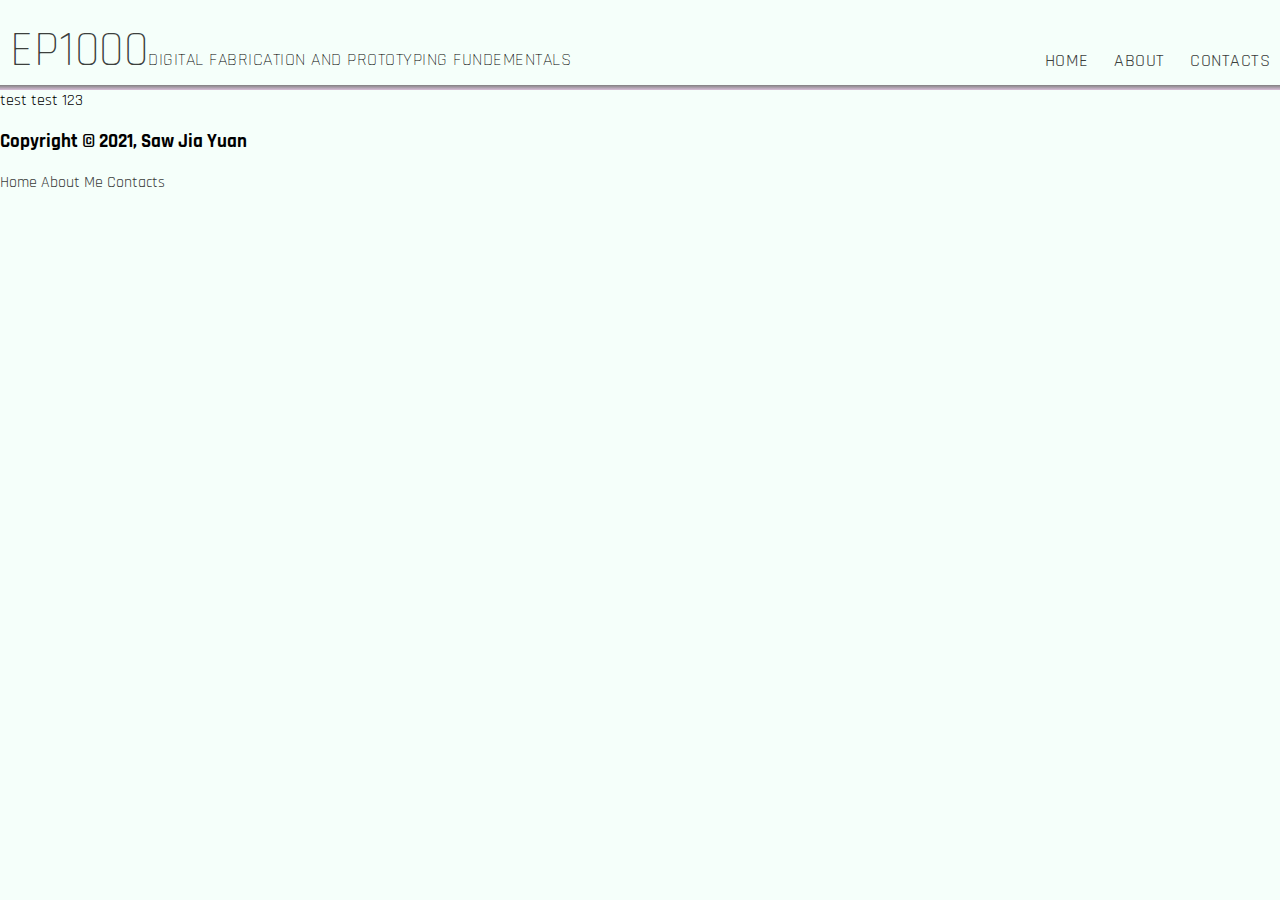
<file: index.html>
<!DOCTYPE html>
<html lang="en" dir="ltr">
  <head>
    <meta charset="utf-8">
    <title>Main page</title>
    <link rel="preconnect" href="https://fonts.gstatic.com">
    <link href="https://fonts.googleapis.com/css2?family=Rajdhani&display=swap" rel="stylesheet">
    <link rel="stylesheet" href="style.css"/>
  </head>

  <body>

    <!---This is the header--->
    <header class="MainHeader">
      <!--big EP1000 title with link-->
      <h1 class=" big-title">
        <a href="index.html">EP1000</a>
      </h1>

      <!--Description-->
      <h3 class="desc">
        Digital Fabrication and Prototyping Fundementals
      </h3>

      <!--Nav-->
      <nav class="nav">
        <a href="index.html">Home</a>
        <a href="about.html">About</a>
        <a href="contacts.html">Contacts</a>
      </nav>
    </header>
    <section class="gradient">

    </section>

    <!--Main content goes here-->
    <section>
      test test 123
    </section>


  </body>

 <!--Footer Goes Here-->
 <footer class="main footer">
        <h3 class="copyright"> Copyright &copy; 2021, Saw Jia Yuan</h3>
        <nav class="nav2">
          <a href="index.html">Home</a>
          <a href="about.html">About Me</a>
          <a href="contacts.html">Contacts</a>
        </nav>
 </footer>

</html>
</file>
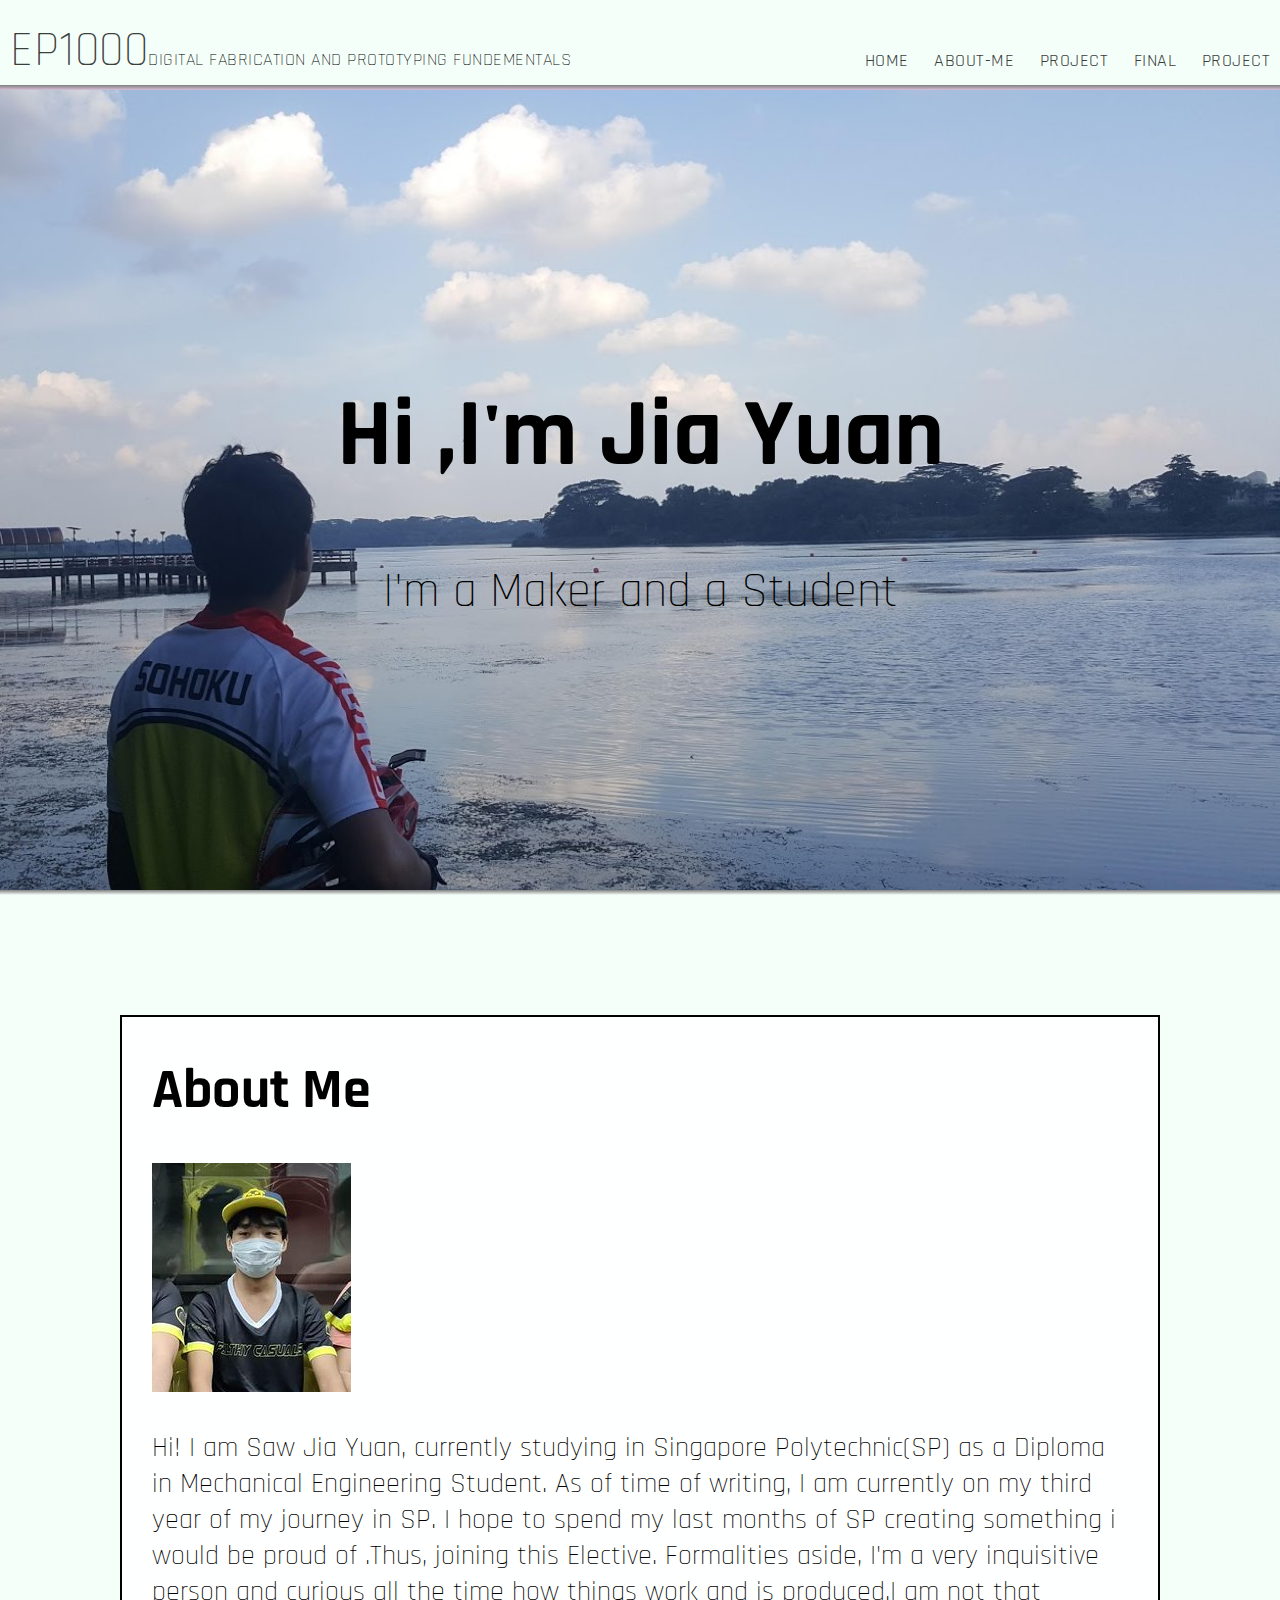
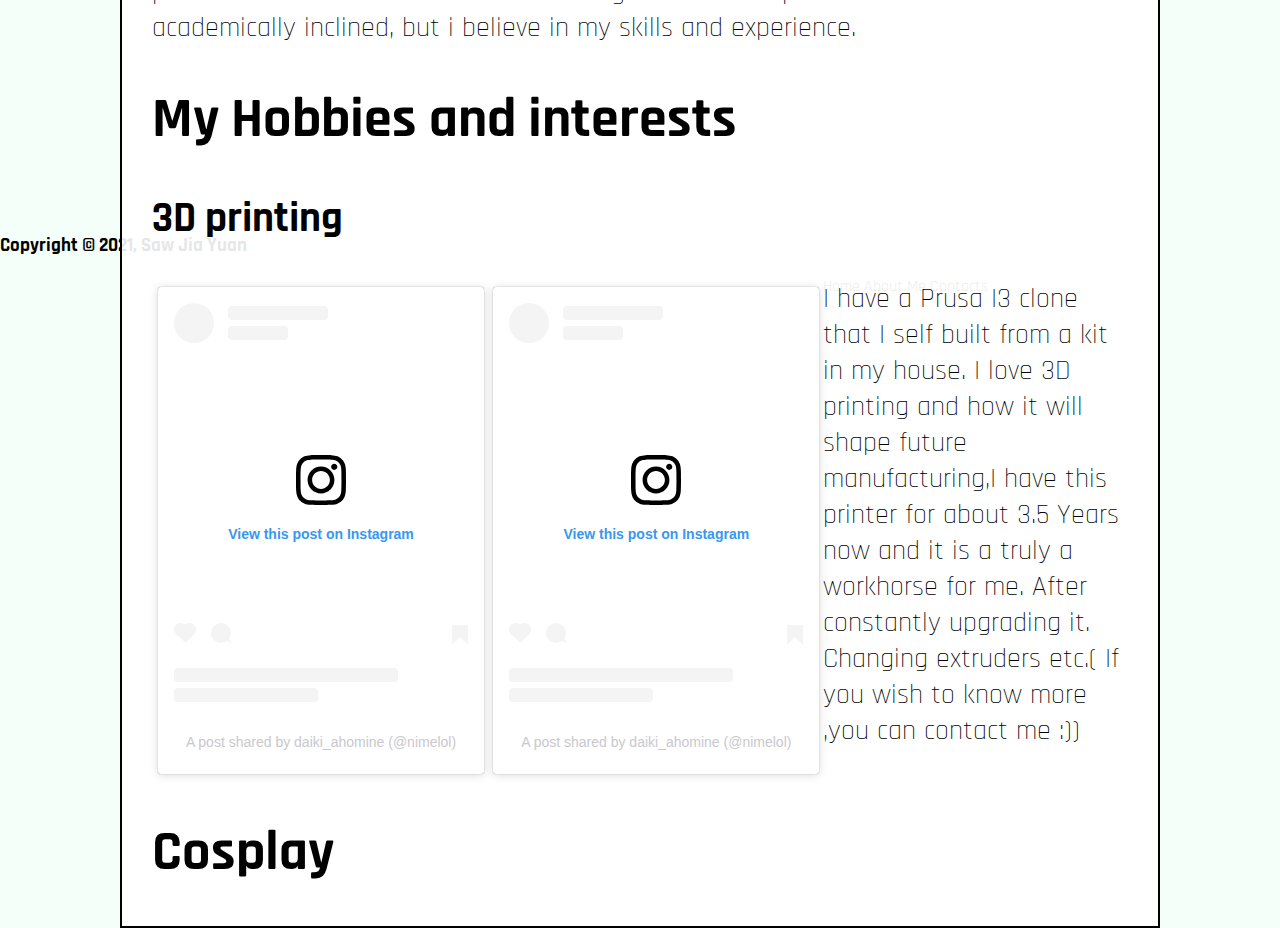
<file: about.html>
<!DOCTYPE html>
<html lang="en" dir="ltr">

  <head>
    <meta charset="utf-8">
    <title>about page</title>
    <link rel="preconnect" href="https://fonts.gstatic.com">
    <link href="https://fonts.googleapis.com/css2?family=Rajdhani&display=swap" rel="stylesheet">
    <link rel="stylesheet" href="style.css"/>
  </head>

  <body>

    <!---This is the header--->
    <header class="MainHeader">
      <!--big EP1000 title with link-->
      <h1 class=" big-title">
        <a href="index.html">EP1000</a>
      </h1>

      <!--Description-->
      <h3 class="desc">
        Digital Fabrication and Prototyping Fundementals
      </h3>

      <!--Nav-->
      <nav class="nav">
        <a href="index.html">Home</a>
				<a href="about.html">About-Me</a>
        <a href="project.html">Project</a>
        <a href="finalproj.html">Final Project</a>
      </nav>
    </header>
    <section class="gradient">
    <!--Hero-->
    </section>

    <div class="hero2">

    <div class="hero-text">
    <h1>Hi ,I'm Jia Yuan</h1>
    <p>I'm a Maker and a Student</p>
    </div>
    </div>
		<section class="gradient2">
    </section>

    <!--Main content goes here-->
    <section class="contents2">
			<div class="content-text2">
          <h1>About Me</h1>
					<img src="images/selfie.png" alt="">
					<p>Hi! I am Saw Jia Yuan, currently studying in Singapore Polytechnic(SP) as a Diploma in Mechanical Engineering Student. As of time of writing, I am currently on my third year of my journey in SP.
						I hope to spend my last months of SP creating something i would be proud of .Thus, joining this Elective. Formalities aside, I'm a very inquisitive person and curious all the time how things work and is produced.I am not that academically inclined, but i believe in my skills and experience.
          </p>
					<h1>My Hobbies and interests </h1>
          <div class="3dprint">
      <h2>3D printing</h2>
          <div class="row">
  <div class="column">
    <blockquote class="instagram-media1" data-instgrm-captioned data-instgrm-permalink="https://www.instagram.com/p/BU_7IDqDys1/?utm_source=ig_embed&amp;utm_campaign=loading" data-instgrm-version="13" style=" background:#FFF; border:0; border-radius:3px; box-shadow:0 0 1px 0 rgba(0,0,0,0.5),0 1px 10px 0 rgba(0,0,0,0.15); margin: 1px; max-width:540px; min-width:326px; padding:0; width:99.375%; width:-webkit-calc(100% - 2px); width:calc(100% - 2px);"><div style="padding:16px;"> <a href="https://www.instagram.com/p/BU_7IDqDys1/?utm_source=ig_embed&amp;utm_campaign=loading" style=" background:#FFFFFF; line-height:0; padding:0 0; text-align:center; text-decoration:none; width:100%;" target="_blank"> <div style=" display: flex; flex-direction: row; align-items: center;"> <div style="background-color: #F4F4F4; border-radius: 50%; flex-grow: 0; height: 40px; margin-right: 14px; width: 40px;"></div> <div style="display: flex; flex-direction: column; flex-grow: 1; justify-content: center;"> <div style=" background-color: #F4F4F4; border-radius: 4px; flex-grow: 0; height: 14px; margin-bottom: 6px; width: 100px;"></div> <div style=" background-color: #F4F4F4; border-radius: 4px; flex-grow: 0; height: 14px; width: 60px;"></div></div></div><div style="padding: 19% 0;"></div> <div style="display:block; height:50px; margin:0 auto 12px; width:50px;"><svg width="50px" height="50px" viewBox="0 0 60 60" version="1.1" xmlns="https://www.w3.org/2000/svg" xmlns:xlink="https://www.w3.org/1999/xlink"><g stroke="none" stroke-width="1" fill="none" fill-rule="evenodd"><g transform="translate(-511.000000, -20.000000)" fill="#000000"><g><path d="M556.869,30.41 C554.814,30.41 553.148,32.076 553.148,34.131 C553.148,36.186 554.814,37.852 556.869,37.852 C558.924,37.852 560.59,36.186 560.59,34.131 C560.59,32.076 558.924,30.41 556.869,30.41 M541,60.657 C535.114,60.657 530.342,55.887 530.342,50 C530.342,44.114 535.114,39.342 541,39.342 C546.887,39.342 551.658,44.114 551.658,50 C551.658,55.887 546.887,60.657 541,60.657 M541,33.886 C532.1,33.886 524.886,41.1 524.886,50 C524.886,58.899 532.1,66.113 541,66.113 C549.9,66.113 557.115,58.899 557.115,50 C557.115,41.1 549.9,33.886 541,33.886 M565.378,62.101 C565.244,65.022 564.756,66.606 564.346,67.663 C563.803,69.06 563.154,70.057 562.106,71.106 C561.058,72.155 560.06,72.803 558.662,73.347 C557.607,73.757 556.021,74.244 553.102,74.378 C549.944,74.521 548.997,74.552 541,74.552 C533.003,74.552 532.056,74.521 528.898,74.378 C525.979,74.244 524.393,73.757 523.338,73.347 C521.94,72.803 520.942,72.155 519.894,71.106 C518.846,70.057 518.197,69.06 517.654,67.663 C517.244,66.606 516.755,65.022 516.623,62.101 C516.479,58.943 516.448,57.996 516.448,50 C516.448,42.003 516.479,41.056 516.623,37.899 C516.755,34.978 517.244,33.391 517.654,32.338 C518.197,30.938 518.846,29.942 519.894,28.894 C520.942,27.846 521.94,27.196 523.338,26.654 C524.393,26.244 525.979,25.756 528.898,25.623 C532.057,25.479 533.004,25.448 541,25.448 C548.997,25.448 549.943,25.479 553.102,25.623 C556.021,25.756 557.607,26.244 558.662,26.654 C560.06,27.196 561.058,27.846 562.106,28.894 C563.154,29.942 563.803,30.938 564.346,32.338 C564.756,33.391 565.244,34.978 565.378,37.899 C565.522,41.056 565.552,42.003 565.552,50 C565.552,57.996 565.522,58.943 565.378,62.101 M570.82,37.631 C570.674,34.438 570.167,32.258 569.425,30.349 C568.659,28.377 567.633,26.702 565.965,25.035 C564.297,23.368 562.623,22.342 560.652,21.575 C558.743,20.834 556.562,20.326 553.369,20.18 C550.169,20.033 549.148,20 541,20 C532.853,20 531.831,20.033 528.631,20.18 C525.438,20.326 523.257,20.834 521.349,21.575 C519.376,22.342 517.703,23.368 516.035,25.035 C514.368,26.702 513.342,28.377 512.574,30.349 C511.834,32.258 511.326,34.438 511.181,37.631 C511.035,40.831 511,41.851 511,50 C511,58.147 511.035,59.17 511.181,62.369 C511.326,65.562 511.834,67.743 512.574,69.651 C513.342,71.625 514.368,73.296 516.035,74.965 C517.703,76.634 519.376,77.658 521.349,78.425 C523.257,79.167 525.438,79.673 528.631,79.82 C531.831,79.965 532.853,80.001 541,80.001 C549.148,80.001 550.169,79.965 553.369,79.82 C556.562,79.673 558.743,79.167 560.652,78.425 C562.623,77.658 564.297,76.634 565.965,74.965 C567.633,73.296 568.659,71.625 569.425,69.651 C570.167,67.743 570.674,65.562 570.82,62.369 C570.966,59.17 571,58.147 571,50 C571,41.851 570.966,40.831 570.82,37.631"></path></g></g></g></svg></div><div style="padding-top: 8px;"> <div style=" color:#3897f0; font-family:Arial,sans-serif; font-size:14px; font-style:normal; font-weight:550; line-height:18px;"> View this post on Instagram</div></div><div style="padding: 12.5% 0;"></div> <div style="display: flex; flex-direction: row; margin-bottom: 14px; align-items: center;"><div> <div style="background-color: #F4F4F4; border-radius: 50%; height: 12.5px; width: 12.5px; transform: translateX(0px) translateY(7px);"></div> <div style="background-color: #F4F4F4; height: 12.5px; transform: rotate(-45deg) translateX(3px) translateY(1px); width: 12.5px; flex-grow: 0; margin-right: 14px; margin-left: 2px;"></div> <div style="background-color: #F4F4F4; border-radius: 50%; height: 12.5px; width: 12.5px; transform: translateX(9px) translateY(-18px);"></div></div><div style="margin-left: 8px;"> <div style=" background-color: #F4F4F4; border-radius: 50%; flex-grow: 0; height: 20px; width: 20px;"></div> <div style=" width: 0; height: 0; border-top: 2px solid transparent; border-left: 6px solid #f4f4f4; border-bottom: 2px solid transparent; transform: translateX(16px) translateY(-4px) rotate(30deg)"></div></div><div style="margin-left: auto;"> <div style=" width: 0px; border-top: 8px solid #F4F4F4; border-right: 8px solid transparent; transform: translateY(16px);"></div> <div style=" background-color: #F4F4F4; flex-grow: 0; height: 12px; width: 16px; transform: translateY(-4px);"></div> <div style=" width: 0; height: 0; border-top: 8px solid #F4F4F4; border-left: 8px solid transparent; transform: translateY(-4px) translateX(8px);"></div></div></div> <div style="display: flex; flex-direction: column; flex-grow: 1; justify-content: center; margin-bottom: 24px;"> <div style=" background-color: #F4F4F4; border-radius: 4px; flex-grow: 0; height: 14px; margin-bottom: 6px; width: 224px;"></div> <div style=" background-color: #F4F4F4; border-radius: 4px; flex-grow: 0; height: 14px; width: 144px;"></div></div></a><p style=" color:#c9c8cd; font-family:Arial,sans-serif; font-size:14px; line-height:17px; margin-bottom:0; margin-top:8px; overflow:hidden; padding:8px 0 7px; text-align:center; text-overflow:ellipsis; white-space:nowrap;"><a href="https://www.instagram.com/p/BU_7IDqDys1/?utm_source=ig_embed&amp;utm_campaign=loading" style=" color:#c9c8cd; font-family:Arial,sans-serif; font-size:14px; font-style:normal; font-weight:normal; line-height:17px; text-decoration:none;" target="_blank">A post shared by daiki_ahomine (@nimelol)</a></p></div></blockquote> <script async src="//www.instagram.com/embed.js"></script>
  </div>
  <div class="column">
    <blockquote class="instagram-media2" data-instgrm-permalink="https://www.instagram.com/p/BURoNNxDSFn/?utm_source=ig_embed&amp;utm_campaign=loading" data-instgrm-version="13" style=" background:#FFF; border:0; border-radius:3px; box-shadow:0 0 1px 0 rgba(0,0,0,0.5),0 1px 10px 0 rgba(0,0,0,0.15); margin: 1px; max-width:540px; min-width:326px; padding:0; width:99.375%; width:-webkit-calc(100% - 2px); width:calc(100% - 2px);"><div style="padding:16px;"> <a href="https://www.instagram.com/p/BURoNNxDSFn/?utm_source=ig_embed&amp;utm_campaign=loading" style=" background:#FFFFFF; line-height:0; padding:0 0; text-align:center; text-decoration:none; width:100%;" target="_blank"> <div style=" display: flex; flex-direction: row; align-items: center;"> <div style="background-color: #F4F4F4; border-radius: 50%; flex-grow: 0; height: 40px; margin-right: 14px; width: 40px;"></div> <div style="display: flex; flex-direction: column; flex-grow: 1; justify-content: center;"> <div style=" background-color: #F4F4F4; border-radius: 4px; flex-grow: 0; height: 14px; margin-bottom: 6px; width: 100px;"></div> <div style=" background-color: #F4F4F4; border-radius: 4px; flex-grow: 0; height: 14px; width: 60px;"></div></div></div><div style="padding: 19% 0;"></div> <div style="display:block; height:50px; margin:0 auto 12px; width:50px;"><svg width="50px" height="50px" viewBox="0 0 60 60" version="1.1" xmlns="https://www.w3.org/2000/svg" xmlns:xlink="https://www.w3.org/1999/xlink"><g stroke="none" stroke-width="1" fill="none" fill-rule="evenodd"><g transform="translate(-511.000000, -20.000000)" fill="#000000"><g><path d="M556.869,30.41 C554.814,30.41 553.148,32.076 553.148,34.131 C553.148,36.186 554.814,37.852 556.869,37.852 C558.924,37.852 560.59,36.186 560.59,34.131 C560.59,32.076 558.924,30.41 556.869,30.41 M541,60.657 C535.114,60.657 530.342,55.887 530.342,50 C530.342,44.114 535.114,39.342 541,39.342 C546.887,39.342 551.658,44.114 551.658,50 C551.658,55.887 546.887,60.657 541,60.657 M541,33.886 C532.1,33.886 524.886,41.1 524.886,50 C524.886,58.899 532.1,66.113 541,66.113 C549.9,66.113 557.115,58.899 557.115,50 C557.115,41.1 549.9,33.886 541,33.886 M565.378,62.101 C565.244,65.022 564.756,66.606 564.346,67.663 C563.803,69.06 563.154,70.057 562.106,71.106 C561.058,72.155 560.06,72.803 558.662,73.347 C557.607,73.757 556.021,74.244 553.102,74.378 C549.944,74.521 548.997,74.552 541,74.552 C533.003,74.552 532.056,74.521 528.898,74.378 C525.979,74.244 524.393,73.757 523.338,73.347 C521.94,72.803 520.942,72.155 519.894,71.106 C518.846,70.057 518.197,69.06 517.654,67.663 C517.244,66.606 516.755,65.022 516.623,62.101 C516.479,58.943 516.448,57.996 516.448,50 C516.448,42.003 516.479,41.056 516.623,37.899 C516.755,34.978 517.244,33.391 517.654,32.338 C518.197,30.938 518.846,29.942 519.894,28.894 C520.942,27.846 521.94,27.196 523.338,26.654 C524.393,26.244 525.979,25.756 528.898,25.623 C532.057,25.479 533.004,25.448 541,25.448 C548.997,25.448 549.943,25.479 553.102,25.623 C556.021,25.756 557.607,26.244 558.662,26.654 C560.06,27.196 561.058,27.846 562.106,28.894 C563.154,29.942 563.803,30.938 564.346,32.338 C564.756,33.391 565.244,34.978 565.378,37.899 C565.522,41.056 565.552,42.003 565.552,50 C565.552,57.996 565.522,58.943 565.378,62.101 M570.82,37.631 C570.674,34.438 570.167,32.258 569.425,30.349 C568.659,28.377 567.633,26.702 565.965,25.035 C564.297,23.368 562.623,22.342 560.652,21.575 C558.743,20.834 556.562,20.326 553.369,20.18 C550.169,20.033 549.148,20 541,20 C532.853,20 531.831,20.033 528.631,20.18 C525.438,20.326 523.257,20.834 521.349,21.575 C519.376,22.342 517.703,23.368 516.035,25.035 C514.368,26.702 513.342,28.377 512.574,30.349 C511.834,32.258 511.326,34.438 511.181,37.631 C511.035,40.831 511,41.851 511,50 C511,58.147 511.035,59.17 511.181,62.369 C511.326,65.562 511.834,67.743 512.574,69.651 C513.342,71.625 514.368,73.296 516.035,74.965 C517.703,76.634 519.376,77.658 521.349,78.425 C523.257,79.167 525.438,79.673 528.631,79.82 C531.831,79.965 532.853,80.001 541,80.001 C549.148,80.001 550.169,79.965 553.369,79.82 C556.562,79.673 558.743,79.167 560.652,78.425 C562.623,77.658 564.297,76.634 565.965,74.965 C567.633,73.296 568.659,71.625 569.425,69.651 C570.167,67.743 570.674,65.562 570.82,62.369 C570.966,59.17 571,58.147 571,50 C571,41.851 570.966,40.831 570.82,37.631"></path></g></g></g></svg></div><div style="padding-top: 8px;"> <div style=" color:#3897f0; font-family:Arial,sans-serif; font-size:14px; font-style:normal; font-weight:550; line-height:18px;"> View this post on Instagram</div></div><div style="padding: 12.5% 0;"></div> <div style="display: flex; flex-direction: row; margin-bottom: 14px; align-items: center;"><div> <div style="background-color: #F4F4F4; border-radius: 50%; height: 12.5px; width: 12.5px; transform: translateX(0px) translateY(7px);"></div> <div style="background-color: #F4F4F4; height: 12.5px; transform: rotate(-45deg) translateX(3px) translateY(1px); width: 12.5px; flex-grow: 0; margin-right: 14px; margin-left: 2px;"></div> <div style="background-color: #F4F4F4; border-radius: 50%; height: 12.5px; width: 12.5px; transform: translateX(9px) translateY(-18px);"></div></div><div style="margin-left: 8px;"> <div style=" background-color: #F4F4F4; border-radius: 50%; flex-grow: 0; height: 20px; width: 20px;"></div> <div style=" width: 0; height: 0; border-top: 2px solid transparent; border-left: 6px solid #f4f4f4; border-bottom: 2px solid transparent; transform: translateX(16px) translateY(-4px) rotate(30deg)"></div></div><div style="margin-left: auto;"> <div style=" width: 0px; border-top: 8px solid #F4F4F4; border-right: 8px solid transparent; transform: translateY(16px);"></div> <div style=" background-color: #F4F4F4; flex-grow: 0; height: 12px; width: 16px; transform: translateY(-4px);"></div> <div style=" width: 0; height: 0; border-top: 8px solid #F4F4F4; border-left: 8px solid transparent; transform: translateY(-4px) translateX(8px);"></div></div></div> <div style="display: flex; flex-direction: column; flex-grow: 1; justify-content: center; margin-bottom: 24px;"> <div style=" background-color: #F4F4F4; border-radius: 4px; flex-grow: 0; height: 14px; margin-bottom: 6px; width: 224px;"></div> <div style=" background-color: #F4F4F4; border-radius: 4px; flex-grow: 0; height: 14px; width: 144px;"></div></div></a><p style=" color:#c9c8cd; font-family:Arial,sans-serif; font-size:14px; line-height:17px; margin-bottom:0; margin-top:8px; overflow:hidden; padding:8px 0 7px; text-align:center; text-overflow:ellipsis; white-space:nowrap;"><a href="https://www.instagram.com/p/BURoNNxDSFn/?utm_source=ig_embed&amp;utm_campaign=loading" style=" color:#c9c8cd; font-family:Arial,sans-serif; font-size:14px; font-style:normal; font-weight:normal; line-height:17px; text-decoration:none;" target="_blank">A post shared by daiki_ahomine (@nimelol)</a></p></div></blockquote> <script async src="//www.instagram.com/embed.js"></script>
  </div>
      <p>
           I have a Prusa I3 clone that I self built from a kit in my house. I love 3D printing and how it will shape future manufacturing,I have this printer for about 3.5 Years now and it is a truly a workhorse for me. After constantly upgrading it. Changing extruders etc.( If you wish to know more ,you can contact me :))
      </p>
    </div>
    <div class="cosplay">

    </div>
      <h1>Cosplay</h1>
  </div>
</div>


    </section>


  </body>

 <!--Footer Goes Here-->
 <footer class="main footer">
        <h3 class="copyright"> Copyright &copy; 2021, Saw Jia Yuan</h3>
        <nav class="nav2">
          <a href="index.html">Home</a>
          <a href="about.html">About Me</a>
          <a href="contacts.html">Contacts</a>
        </nav>
 </footer>

</html>
</file>
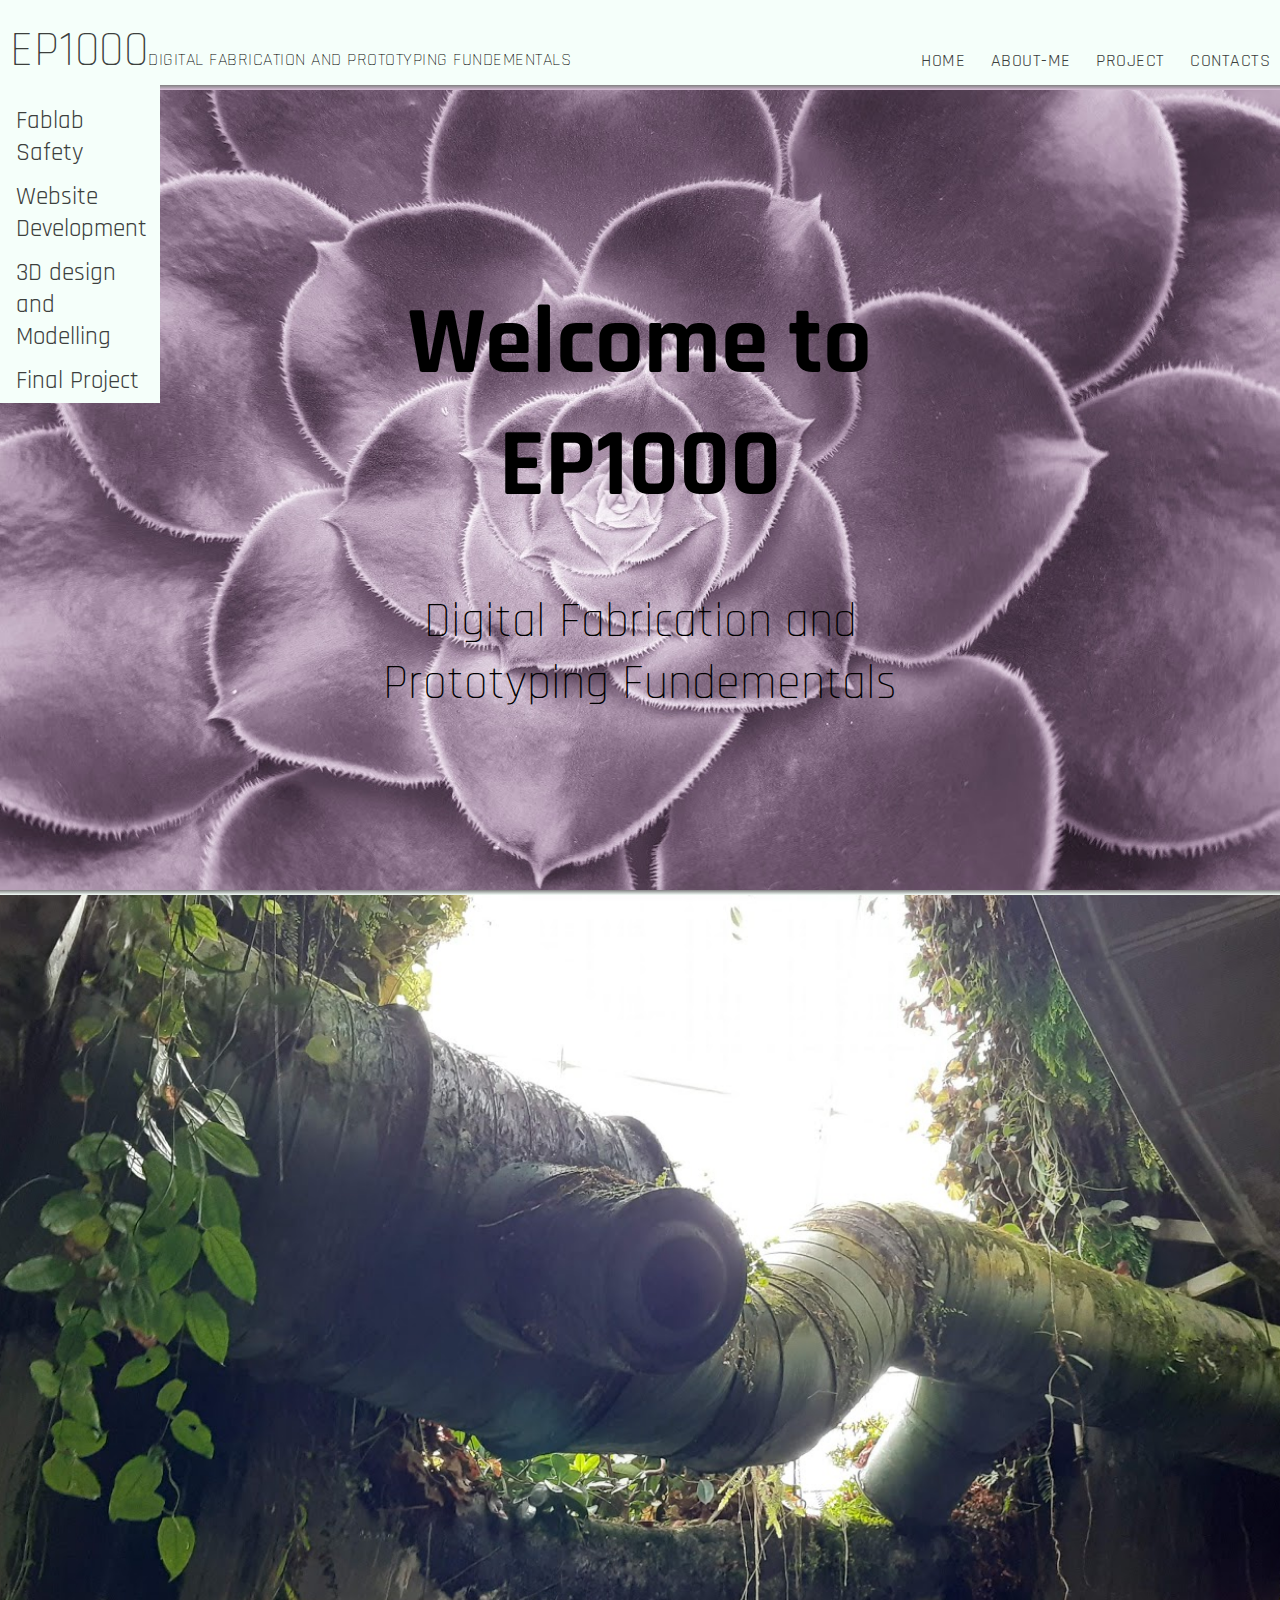
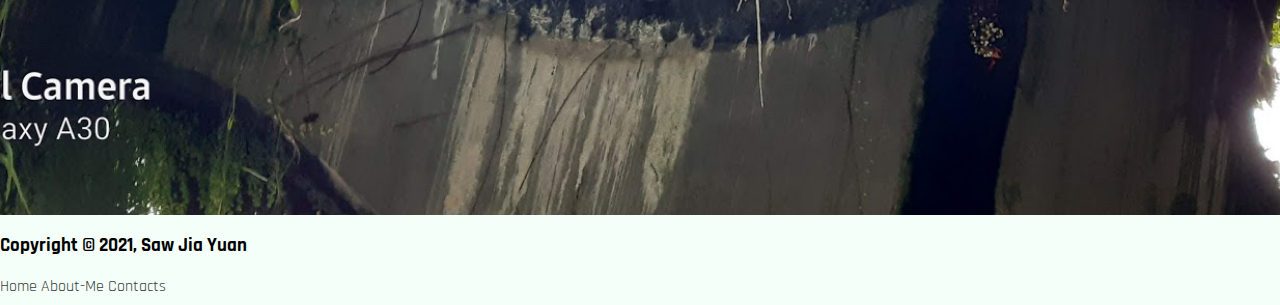
<file: project.html>
<!DOCTYPE html>
<html lang="en" dir="ltr">
  <head>
    <meta charset="utf-8">
    <title>Main page</title>
    <link rel="preconnect" href="https://fonts.gstatic.com">
    <link href="https://fonts.googleapis.com/css2?family=Rajdhani&display=swap" rel="stylesheet">
    <link rel="stylesheet" href="style.css"/>
  </head>

  <body>

    <!---This is the header--->
    <header class="MainHeader">
      <!--big EP1000 title with link-->
      <h1 class=" big-title">
        <a href="index.html">EP1000</a>
      </h1>

      <!--Description-->
      <h3 class="desc">
        Digital Fabrication and Prototyping Fundementals
      </h3>

      <!--Nav-->
      <nav class="nav">
        <a href="index.html">Home</a>
        <a href="about.html">About-Me</a>
        <a href="project.html">Project</a>
        <a href="contacts.html">Contacts</a>
      </nav>
      <div class="sidenav">
        <a href="#safety">Fablab Safety</a>
        <a href="#websitedev">Website Development</a>
        <a href="#3Dmodelling">3D design and Modelling</a>
        <a href="#finalproj">Final Project</a>
</div>

    </header>
    <section class="gradient">
    </section>
    <!--Hero-->
    <section class="hero">

    <div class="hero-text">
      <h1>Welcome to EP1000</h1>
      <p>Digital Fabrication and Prototyping Fundementals</p>
    </div>
    </section>
    <section class="gradient2">
    </section>


    <!--Main content goes here-->
    <section class="contents">


    </section>


  </body>

 <!--Footer Goes Here-->
 <footer class="main footer">
        <h3 class="copyright"> Copyright &copy; 2021, Saw Jia Yuan</h3>
        <nav class="nav2">
          <a href="index.html">Home</a>
          <a href="about.html">About-Me</a>
          <a href="contacts.html">Contacts</a>
        </nav>
 </footer>

</html>
</file>
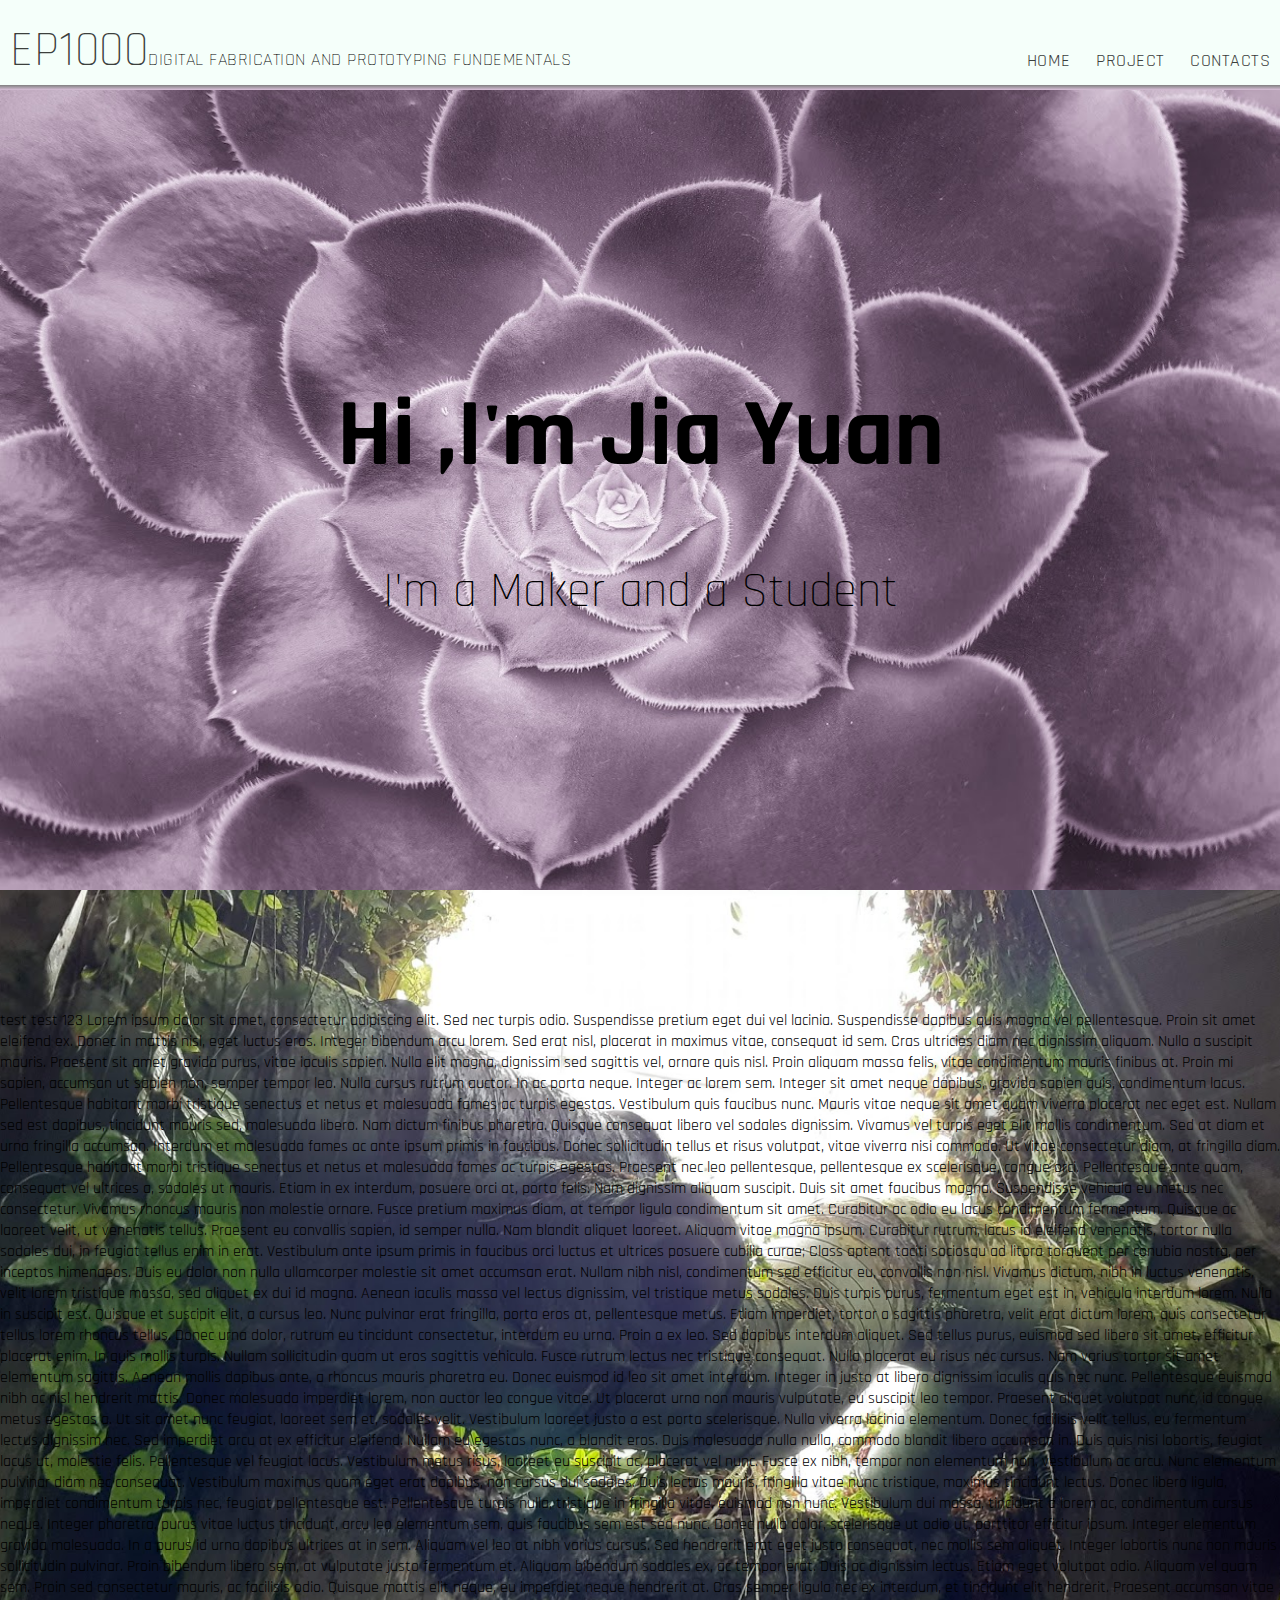
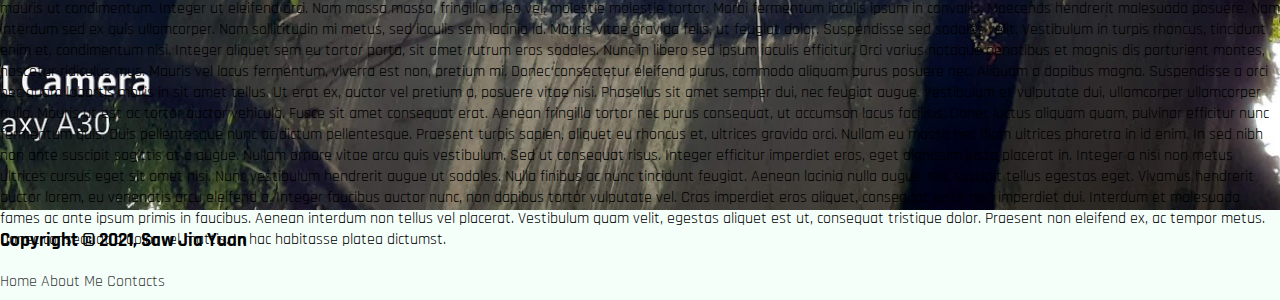
<file: template.html>
<!DOCTYPE html>
<html lang="en" dir="ltr">
  <head>
    <meta charset="utf-8">
    <title>Main page</title>
    <link rel="preconnect" href="https://fonts.gstatic.com">
    <link href="https://fonts.googleapis.com/css2?family=Rajdhani&display=swap" rel="stylesheet">
    <link rel="stylesheet" href="style.css"/>
  </head>

  <body>

    <!---This is the header--->
    <header class="MainHeader">
      <!--big EP1000 title with link-->
      <h1 class=" big-title">
        <a href="index.html">EP1000</a>
      </h1>

      <!--Description-->
      <h3 class="desc">
        Digital Fabrication and Prototyping Fundementals
      </h3>

      <!--Nav-->
      <nav class="nav">
        <a href="index.html">Home</a>
        <a href="projects.html">Project</a>
        <a href="contacts.html">Contacts</a>
      </nav>
    </header>
    <section class="gradient">
    <!--Hero-->
    </section>

    <div class="hero">

    <div class="hero-text">
    <h1>Hi ,I'm Jia Yuan</h1>
    <p>I'm a Maker and a Student</p>
    </div>
    </div>

    <!--Main content goes here-->
    <section class="contents">
      test test 123
      Lorem ipsum dolor sit amet, consectetur adipiscing elit. Sed nec turpis odio. Suspendisse pretium eget dui vel lacinia. Suspendisse dapibus quis magna vel pellentesque. Proin sit amet eleifend ex. Donec in mattis nisl, eget luctus eros. Integer bibendum arcu lorem. Sed erat nisl, placerat in maximus vitae, consequat id sem. Cras ultricies diam nec dignissim aliquam. Nulla a suscipit mauris. Praesent sit amet gravida purus, vitae iaculis sapien.

Nulla elit magna, dignissim sed sagittis vel, ornare quis nisl. Proin aliquam massa felis, vitae condimentum mauris finibus at. Proin mi sapien, accumsan ut sapien non, semper tempor leo. Nulla cursus rutrum auctor. In ac porta neque. Integer ac lorem sem. Integer sit amet neque dapibus, gravida sapien quis, condimentum lacus. Pellentesque habitant morbi tristique senectus et netus et malesuada fames ac turpis egestas. Vestibulum quis faucibus nunc. Mauris vitae neque sit amet quam viverra placerat nec eget est. Nullam sed est dapibus, tincidunt mauris sed, malesuada libero. Nam dictum finibus pharetra. Quisque consequat libero vel sodales dignissim. Vivamus vel turpis eget elit mollis condimentum. Sed at diam et urna fringilla accumsan. Interdum et malesuada fames ac ante ipsum primis in faucibus.

Donec sollicitudin tellus et risus volutpat, vitae viverra nisi commodo. Ut vitae consectetur diam, at fringilla diam. Pellentesque habitant morbi tristique senectus et netus et malesuada fames ac turpis egestas. Praesent nec leo pellentesque, pellentesque ex scelerisque, congue orci. Pellentesque ante quam, consequat vel ultrices a, sodales ut mauris. Etiam in ex interdum, posuere orci at, porta felis. Nam dignissim aliquam suscipit. Duis sit amet faucibus magna. Suspendisse vehicula eu metus nec consectetur. Vivamus rhoncus mauris non molestie ornare. Fusce pretium maximus diam, at tempor ligula condimentum sit amet.

Curabitur ac odio eu lacus condimentum fermentum. Quisque ac laoreet velit, ut venenatis tellus. Praesent eu convallis sapien, id semper nulla. Nam blandit aliquet laoreet. Aliquam vitae magna ipsum. Curabitur rutrum, lacus id eleifend venenatis, tortor nulla sodales dui, in feugiat tellus enim in erat. Vestibulum ante ipsum primis in faucibus orci luctus et ultrices posuere cubilia curae; Class aptent taciti sociosqu ad litora torquent per conubia nostra, per inceptos himenaeos.

Duis eu dolor non nulla ullamcorper molestie sit amet accumsan erat. Nullam nibh nisl, condimentum sed efficitur eu, convallis non nisl. Vivamus dictum, nibh in luctus venenatis, velit lorem tristique massa, sed aliquet ex dui id magna. Aenean iaculis massa vel lectus dignissim, vel tristique metus sodales. Duis turpis purus, fermentum eget est in, vehicula interdum lorem. Nulla in suscipit est. Quisque et suscipit elit, a cursus leo. Nunc pulvinar erat fringilla, porta eros at, pellentesque metus. Etiam imperdiet, tortor a sagittis pharetra, velit erat dictum lorem, quis consectetur tellus lorem rhoncus tellus.

Donec urna dolor, rutrum eu tincidunt consectetur, interdum eu urna. Proin a ex leo. Sed dapibus interdum aliquet. Sed tellus purus, euismod sed libero sit amet, efficitur placerat enim. In quis mollis turpis. Nullam sollicitudin quam ut eros sagittis vehicula. Fusce rutrum lectus nec tristique consequat. Nulla placerat eu risus nec cursus. Nam varius tortor sit amet elementum sagittis.

Aenean mollis dapibus ante, a rhoncus mauris pharetra eu. Donec euismod id leo sit amet interdum. Integer in justo at libero dignissim iaculis quis nec nunc. Pellentesque euismod nibh ac nisl hendrerit mattis. Donec malesuada imperdiet lorem, non auctor leo congue vitae. Ut placerat urna non mauris vulputate, eu suscipit leo tempor. Praesent aliquet volutpat nunc, id congue metus egestas a. Ut sit amet nunc feugiat, laoreet sem et, sodales velit. Vestibulum laoreet justo a est porta scelerisque. Nulla viverra lacinia elementum. Donec facilisis velit tellus, eu fermentum lectus dignissim nec. Sed imperdiet arcu at ex efficitur eleifend. Nullam eu egestas nunc, a blandit eros. Duis malesuada nulla nulla, commodo blandit libero accumsan in. Duis quis nisi lobortis, feugiat lacus ut, molestie felis.

Pellentesque vel feugiat lacus. Vestibulum metus risus, laoreet eu suscipit ac, placerat vel nunc. Fusce ex nibh, tempor non elementum non, vestibulum ac arcu. Nunc elementum pulvinar diam nec consequat. Vestibulum maximus quam eget erat dapibus, non cursus dui sodales. Duis lectus mauris, fringilla vitae nunc tristique, maximus tincidunt lectus. Donec libero ligula, imperdiet condimentum turpis nec, feugiat pellentesque est. Pellentesque turpis nulla, tristique in fringilla vitae, euismod non nunc. Vestibulum dui massa, tincidunt a lorem ac, condimentum cursus neque. Integer pharetra, purus vitae luctus tincidunt, arcu leo elementum sem, quis faucibus sem est sed nunc. Donec nulla dolor, scelerisque ut odio ut, porttitor efficitur ipsum. Integer elementum gravida malesuada. In a purus id urna dapibus ultrices at in sem. Aliquam vel leo at nibh varius cursus. Sed hendrerit erat eget justo consequat, nec mollis sem aliquet. Integer lobortis nunc non mauris sollicitudin pulvinar.

Proin bibendum libero sem, at vulputate justo fermentum et. Aliquam bibendum sodales ex, ac tempor erat. Duis ac dignissim lectus. Etiam eget volutpat odio. Aliquam vel quam sem. Proin sed consectetur mauris, ac facilisis odio. Quisque mattis elit neque, eu imperdiet neque hendrerit at. Cras semper ligula nec ex interdum, et tincidunt elit hendrerit.

Praesent accumsan vitae mauris ut condimentum. Integer ut eleifend orci. Nam massa massa, fringilla a leo vel, molestie molestie tortor. Morbi fermentum iaculis ipsum in convallis. Maecenas hendrerit malesuada posuere. Nam interdum sed ex quis ullamcorper. Nam sollicitudin mi metus, sed iaculis sem lacinia id. Mauris vitae gravida felis, ut feugiat dolor. Suspendisse sed sodales velit. Vestibulum in turpis rhoncus, tincidunt enim et, condimentum nisi. Integer aliquet sem eu tortor porta, sit amet rutrum eros sodales. Nunc in libero sed ipsum iaculis efficitur.

Orci varius natoque penatibus et magnis dis parturient montes, nascetur ridiculus mus. Mauris vel lacus fermentum, viverra est non, pretium mi. Donec consectetur eleifend purus, commodo aliquam purus posuere nec. Aliquam a dapibus magna. Suspendisse a orci nec quam lobortis mollis in sit amet tellus. Ut erat ex, auctor vel pretium a, posuere vitae nisi. Phasellus sit amet semper dui, nec feugiat augue. Vestibulum et vulputate dui, ullamcorper ullamcorper nulla.

Mauris ut est ac tortor auctor vehicula. Fusce sit amet consequat erat. Aenean fringilla tortor nec purus consequat, ut accumsan lacus facilisis. Donec luctus aliquam quam, pulvinar efficitur nunc fermentum quis. Duis pellentesque nunc ac dictum pellentesque. Praesent turpis sapien, aliquet eu rhoncus et, ultrices gravida orci. Nullam eu massa nec diam ultrices pharetra in id enim. In sed nibh non ante suscipit sagittis at a augue. Nullam ornare vitae arcu quis vestibulum. Sed ut consequat risus. Integer efficitur imperdiet eros, eget dignissim justo placerat in. Integer a nisi non metus ultrices cursus eget sit amet nisi.

Nunc vestibulum hendrerit augue ut sodales. Nulla finibus ac nunc tincidunt feugiat. Aenean lacinia nulla augue, nec suscipit tellus egestas eget. Vivamus hendrerit auctor lorem, eu venenatis arcu eleifend a. Integer faucibus auctor nunc, non dapibus tortor vulputate vel. Cras imperdiet eros aliquet, consequat justo nec, imperdiet dui. Interdum et malesuada fames ac ante ipsum primis in faucibus. Aenean interdum non tellus vel placerat. Vestibulum quam velit, egestas aliquet est ut, consequat tristique dolor. Praesent non eleifend ex, ac tempor metus. Donec consequat a dolor vel mattis. In hac habitasse platea dictumst.
    </section>


  </body>

 <!--Footer Goes Here-->
 <footer class="main footer">
        <h3 class="copyright"> Copyright &copy; 2021, Saw Jia Yuan</h3>
        <nav class="nav2">
          <a href="index.html">Home</a>
          <a href="about.html">About Me</a>
          <a href="contacts.html">Contacts</a>
        </nav>
 </footer>

</html>
</file>
<file: style.css>
body {
  background-color:#F5FFFA;
  /*background: radial-gradient(#F5FFFA);*/
  font-family: 'Rajdhani', sans-serif;
  margin-left: 0px;
  margin-right: 0px;

}
/*color palette #F5FFFA(mint cream),Thistle, Yellow-Green #A7D930,#31595e(Paint Chip)

/* HEADER POSITIONING */
header{
  /*background: linear-gradient(#F5FFFA, thistle);*/
  /*height: 120px;*/
}
html {
  scroll-behavior: smooth;
}
.big-title{
  margin-left: 10px;
  float: left;
  font-size: 48px;
  font-weight: 100;
  letter-spacing: .5px;
  line-height: 3px;
  padding: 0px 0 0px 0;
  text-transform: uppercase;
}
.desc{

  font-size:18px;
  font-weight: 100;
  letter-spacing: .5px;
  line-height: 3px;
  padding: 40px 0 0px 0;
  text-transform: uppercase;
}

.nav{
  margin-right: 10px;
  float :right ;
  font-size: 18px;
  word-spacing: 20px;
  letter-spacing: .5px;
  padding: 100px 0 0px 0;
  margin-top: -130px;
  text-transform: uppercase;
}
.sidenav {
  width: 160px;
  position: fixed;
  z-index: 1;
  top: 40;
  left: 0;
  background-color: #F5FFFA;
  overflow-x: hidden;
  padding-top: 20px;
}

.sidenav a {
  padding: 6px 8px 6px 16px;
  text-decoration: none;
  font-size: 25px;
  color: #818181;
  display: block;
}

.sidenav a:hover {

}
.gradient{

  clear:both;
  height: 5px;
  background : #466368;
  background: linear-gradient(grey, Thistle);
}
.gradient2{

  height: 5px;
  background : #466368;
  background: linear-gradient(grey, #F5FFFA);
  margin-bottom: : 0px;
}
.content-text1{

  border: 2px solid black;
  background: linear-gradient(rgba(255, 255, 255, 0.9), rgba(255, 255, 255, 0.9));
  position: center;
  content-top: 120px;
  text-align: left;
  padding-right: 30px;
  padding-left: 30px;
  margin-top: 0px;
  margin-left: 120px;
  margin-right: 120px;
  font-size: 28px;
  font-weight: 100;



}
.content-text2{

  border: 2px solid black;
  background: linear-gradient(rgba(255, 255, 255, 0.9), rgba(255, 255, 255, 0.9));
  position: center;
  content-top:120px;
  text-align: left;
  padding-right: 30px;
  padding-left: 30px;
  margin-top: 0px;
  margin-left: 120px;
  margin-right: 120px;
  font-size: 28px;
  font-weight: 100;


}

.contents{
  background-image: url("images/contentimg.jpg");
  background-position: center;
  background-repeat: no-repeat;
  background-size: cover;
  padding-top: 120px;
  position: relative;
  height: 800px;

}
.contents2{
    background-color: #F5FFFA;
    background-position: center;
    background-repeat: no-repeat;
    background-size: cover;
    padding-top: 120px;
    position: relative;
    height: 800px;
}


/* The hero image */
.hero {
  background-image: url("images/hero.jpg");

  /* Set a specific height */
  height: 800px;

  /* Position and center the image to scale nicely on all screens */
  background-position: center;
  background-repeat: no-repeat;
  background-size: cover;
  position: relative;
}
.hero2 {
  background-image: url("images/hero21.jpg");

  /* Set a specific height */
  height: 800px;

  /* Position and center the image to scale nicely on all screens */
  background-position: center;
  background-repeat: no-repeat;
  background-size: cover;
  position: relative;

}
.hero3 {
  background-image: url("images/Final/render.png");

  /* Set a specific height */
  height: 800px;

  /* Position and center the image to scale nicely on all screens */
  background-position: center;
  background-repeat: no-repeat;
  background-size: cover;
  position: relative;

}
.instagram-media2{

}

/* Place text in the middle of the image */
.hero-text {
  font-size: 48px;
  font-weight: 100;
  text-align: center;
  position: absolute;
  top: 50%;
  left: 50%;
  transform: translate(-50%, -50%);
  color: black;
}
/* Three image containers (use 25% for four, and 50% for two, etc) */
.column {
  float: left;
  width: 33.33%;
  padding: 5px;
}

/* Clear floats after image containers */
.row::after {
  content: "";
  clear: both;
  display: table;
}

/*styling for tags */
section {
  clear:both;
  text-align: left;
}
/*img{
  height: 300px;
  width:600px;

}*/

/*MAIN LINK STYLE*/
a:link {
  text-decoration: none;
  color: #3C403D;
}
a:hover {
  color: #3C403D;
  border: 2px solid #3C403D;
  padding: 2px;
}

a:visited {
  color: #3C403D;
}

a:active{
  color: #39603D;
}
</file>
